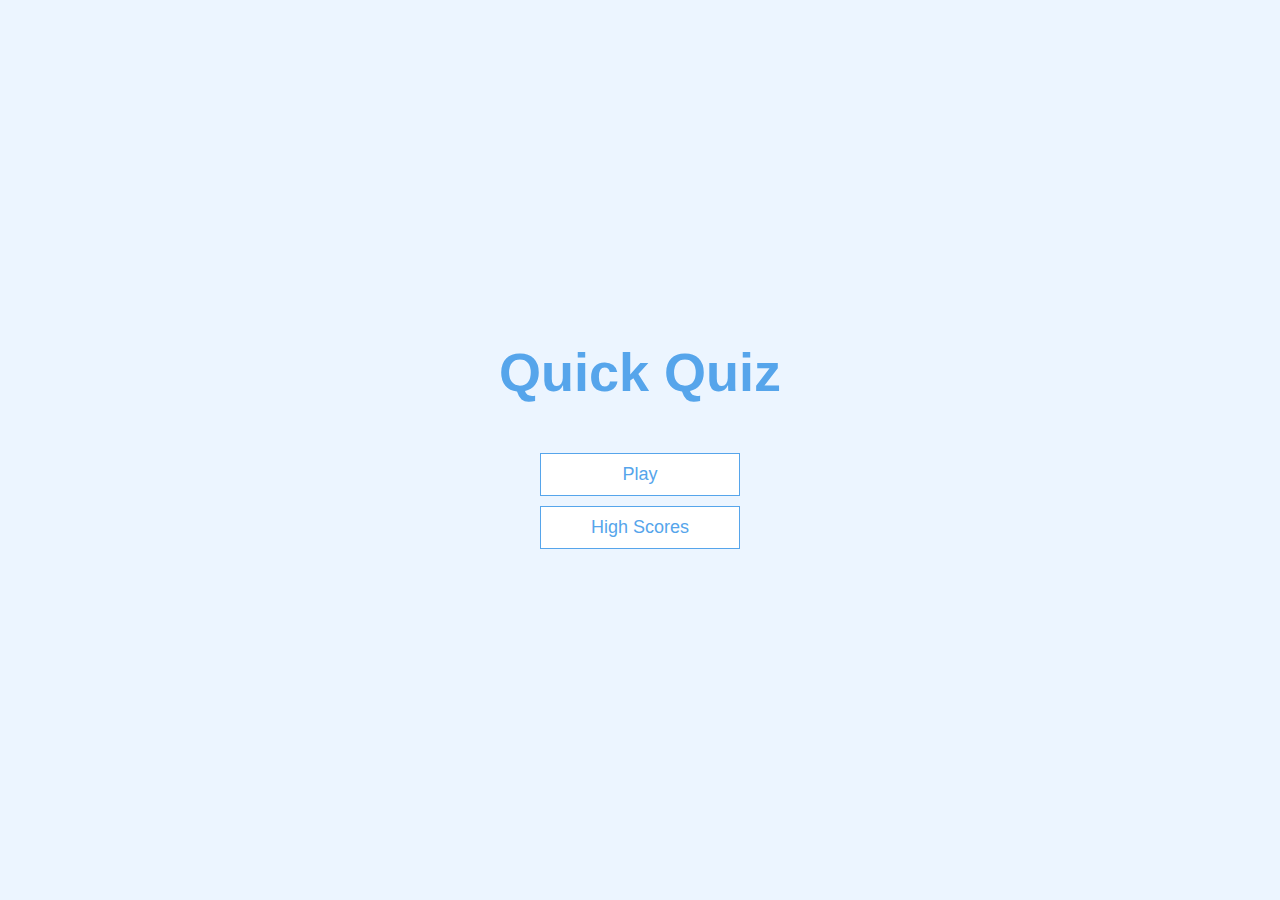
<file: INDEX.HTML>
<!DOCTYPE html>
<html lang="en" dir="ltr">
  <head>
    <meta charset="utf-8">
    <title>Quick Quiz</title>
    <link rel="stylesheet" href="app.css">
  </head>
  <body>

      <div class="container">
        <div id="home" class="flex-center flex-column">
          <h1>Quick Quiz</h1>
          <a class="btn" href="game.html">Play</a>
          <a class="btn" href="highscores.html">High Scores</a>
      </div>
      </div>
  </body>
</html>
</file>
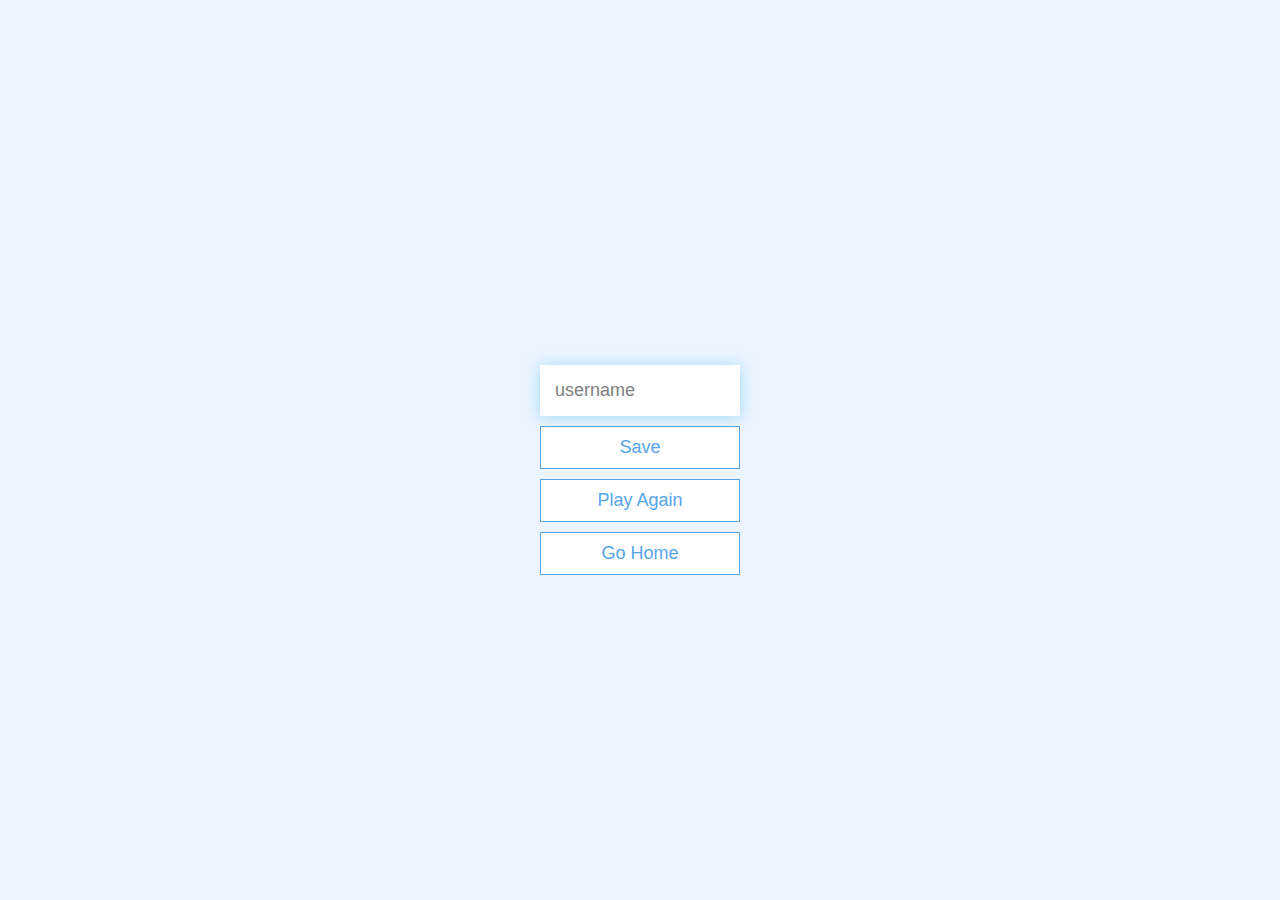
<file: end.html>
<!DOCTYPE html>
<html lang="en" dir="ltr">
  <head>
    <meta charset="utf-8">
    <title>Congrats!!!</title>
    <link rel="stylesheet" href="app.css">
  </head>
  <body>
    <div class="container">
      <div id="end" class="flex-center flex-column">
        <h1 id="finalScore">0</h1>
          <form>
              <input type="text" name="username" id="username" placeholder="username"/>
              <button type="submit" class="btn" id="saveScoreBtn" onclick="saveHighScore(event)">Save</button>
            </form>
            <a class="btn" href="game.html">Play Again</a>
            <a class="btn" href="/">Go Home</a>
      </div>
    </div>

    <script src="end.js" charset="utf-8"></script>
  </body>
</html>
</file>
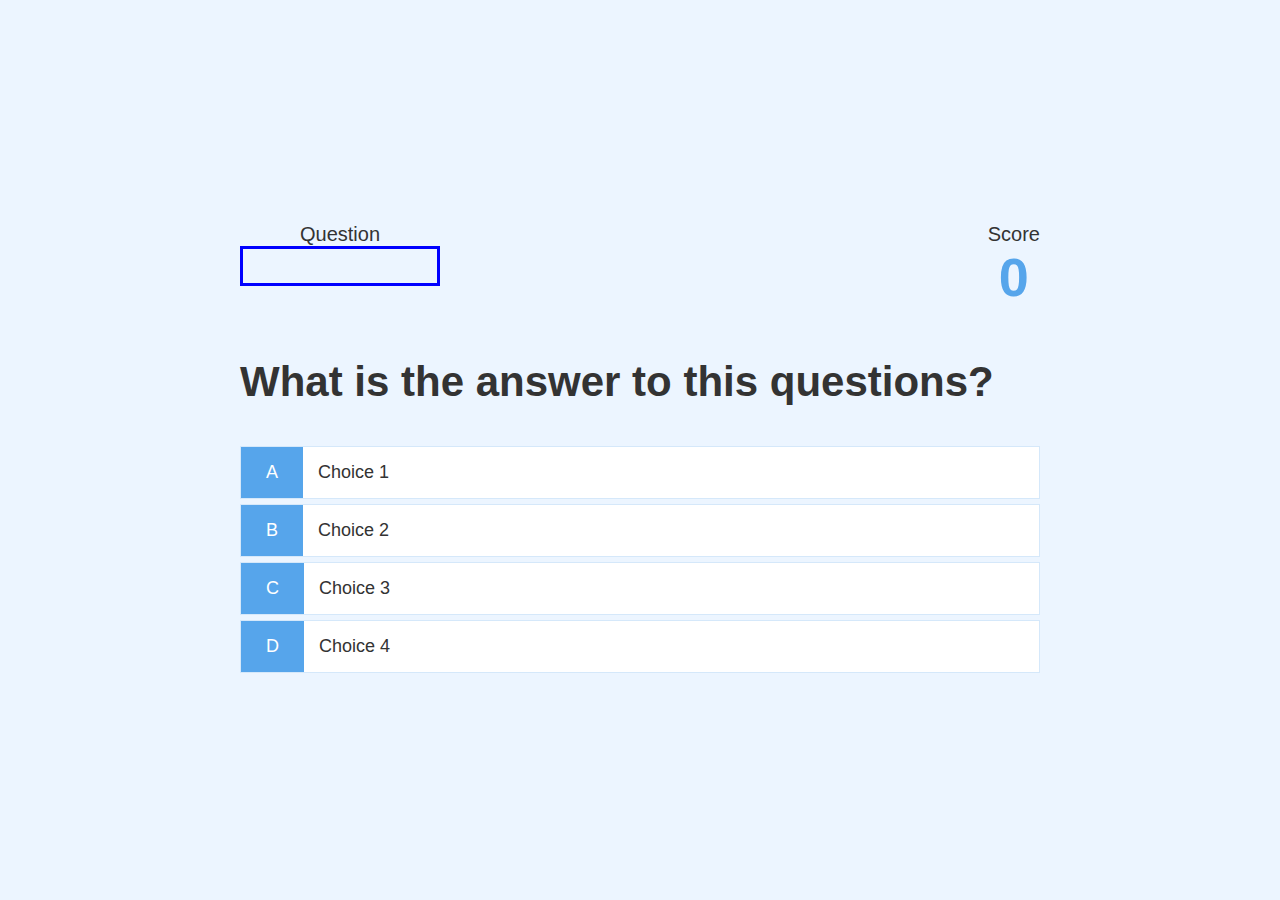
<file: game.html>
<!DOCTYPE html>
<html lang="en" dir="ltr">
  <head>
    <meta charset="utf-8">
    <title>Quick Quiz-Play</title>
      <link rel="stylesheet" href="game.css">
      <link rel="stylesheet" href="app.css">
  </head>
  <body>
    <div class="container">
      <div id="game" class="justify-center flex-column">
        <div id="hud">
          <div id="hud-item">
            <p id="progressText"class="hud-prefix">
              Question
            </p>
            <div id="progressBar">
              <div id="progressBarFull"></div>
            </div>
          </div>
          <div id="hud-item">
            <p class="hud-prefix">
              Score
            </p>
            <h1 class="hud-main-text" id="score">0</h1>
          </div>
        </div>
        <h2 id="question">What is the answer to this questions?</h2>
          <div class="choice-container">
            <p class="choice-prefix">A</p>
            <p class="choice-text" data-number="1">Choice 1</p>
          </div>
          <div class="choice-container">
            <p class="choice-prefix">B</p>
            <p class="choice-text" data-number="2">Choice 2</p>
          </div>
          <div class="choice-container">
            <p class="choice-prefix">C</p>
            <p class="choice-text" data-number="3">Choice 3</p>
          </div>
          <div class="choice-container">
            <p class="choice-prefix">D</p>
            <p class="choice-text" data-number="4">Choice 4</p>
          </div>
    </div>
    </div>
      <script src="game.js" charset="utf-8"></script>
  </body>
</html>
</file>
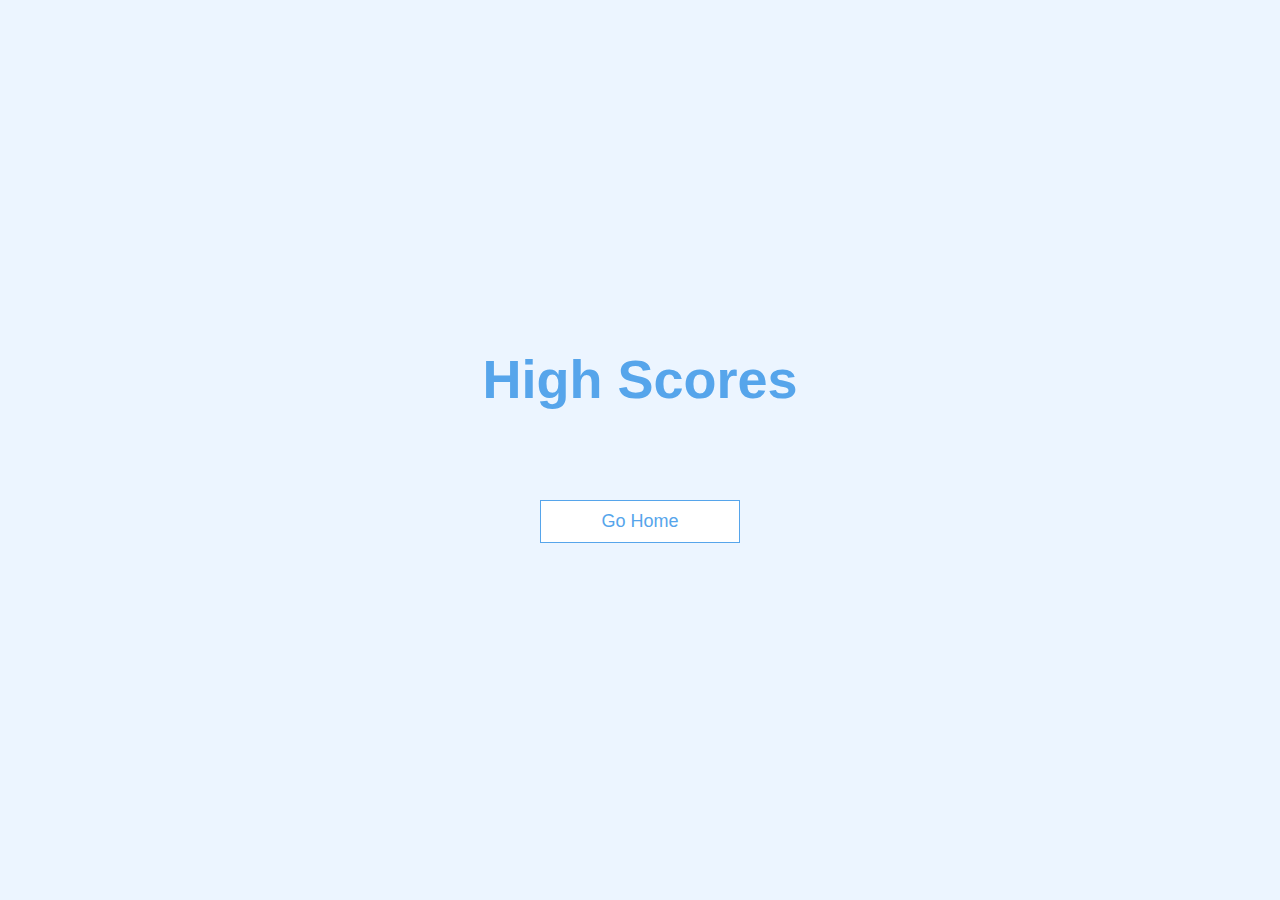
<file: highscores.html>
<!DOCTYPE html>
<html lang="en" dir="ltr">
  <head>
    <meta charset="utf-8">
    <title></title>
    <link rel="stylesheet" href="app.css">
    <link rel="stylesheet" href="highscores.css">
  </head>
  <body>
    <div class="container">
      <div id="highscores" class="flex-center flex-column">
        <h1 id="finalScore">High Scores</h1>
        <ul id="highscoreslist">
        </ul>
        <a class="btn" href="index.html">Go Home</a>
      </div>
      </div>

  </body>
  <script src="highscores.js" charset="utf-8"></script>
</html>
</file>
<file: app.css>
:root{
  background-color: #ecf5ff;
  font-size: 62.5%;
}

*{
  box-sizing: border-box;
  font-family: Arial, Helvetica, sans-serif;
  margin: 0;
  padding: 0;
  color: #333;
}

h1,
h2,
h3,
h4{
  margin-bottom: 1rem;
}

h1{
  font-size: 5.4rem;
  color: #56a5eb;
  margin-bottom: 5rem;
}

h1 > span {
  font-size: 2.4rem;
  font-weight: 500;
}

h2{
  font-size: 4.2rem;
  margin-bottom: 4rem;
  font-weight: 700;
}

h3{
  font-size: 2.8rem;
  font-weight: 500;
}

.container{
  width: 100vw;
  height: 100vh;
  display: flex;
  justify-content: center;
  align-items: center;
  max-width: 80rem;
  margin: 0 auto;
}

.container > * {
  width: 100%;
}

.flex-column{
  display:flex;
  flex-direction: column;
}

.flex-center{
  justify-content: center;
  align-items: center;
}

.justify-center{
justify-content: center;
}

.text-center{
  text-align: center;
}

.hidden{
  display: none;
}

/*buttons*/
.btn{
  font-size: 1.8rem;
  padding: 1rem 0;
  width: 20rem;
  text-align: center;
  border: 0.1rem solid #56a5eb;
  margin-bottom: 1rem;
  text-decoration: none;
  color:#56a5eb;
  background-color: white;
}

.btn:hover {
  cursor: pointer;
  box-shadow: 0 0.4rem 1.4rem 0 rgba(86, 185, 235, 0.5);
  transform: translateY(-0.1rem);
  transition: transform 150ms;
}

.btn[disable]:hover{
  cursor: not-allowed;
  box-shadow: none;
  transform: none;
}

form{
  width: 100%;
  display: flex;
  flex-direction: column;
  align-items: center;
}

input{
  margin-bottom: 1rem;
  width: 20rem;
  padding: 1.5rem;
  font-size: 1.8rem;
  border: none;
  box-shadow: 0 0.1rem 1.4rem 0 rgba(86, 185, 235, 0.5);
}

input::placeholder{
  color: gray;
}
</file>
<file: game.css>
.choice-container{
  display: flex;
  margin-bottom: 0.5rem;
  width: 100%;
  font-size: 1.8rem;
  border: 0.1rem solid rgb(86, 165, 235, 0.25);
  background-color: white;
}

.choice-prefix{
  padding: 1.5rem 2.5rem;
  background-color: #56a5eb;
  color: white;
}

.choice-text{
  padding:1.5rem;
}

.choice-container:hover{
  cursor: pointer;;
  box-shadow: 0 0.4rem 1.4rem 0 rgba(86, 185, 235, 0.5);
  transform: translateY(-0.1rem);
  transition: transform 150ms;
}

.correct{
  background-color: green;

}

.incorrect{
  background-color: red;
}

#hud{
  display: flex;
  justify-content: space-between;
}

.hud-prefix{
  text-align: center;
  font-size: 2rem;
}

.hud-main-text{
  text-align: center;
}
#progressBar{
  width: 20rem;
  height: 4rem;
  border: 0.3rem solid blue;
}

#progressBarFull{
  height: 3.4rem;
  background-color: gray;
  width: 0%;
}
</file>
<file: highscores.css>
#highscoreslist{
  list-style: none;
  padding-left: 0;
  margin-bottom: 4rem;
}

.high-score{
  font-size: 2.8rem;
  margin-bottom: 0.5rem;
}

.high-score:hover{
  transform: scale(1.025);
}
</file>
